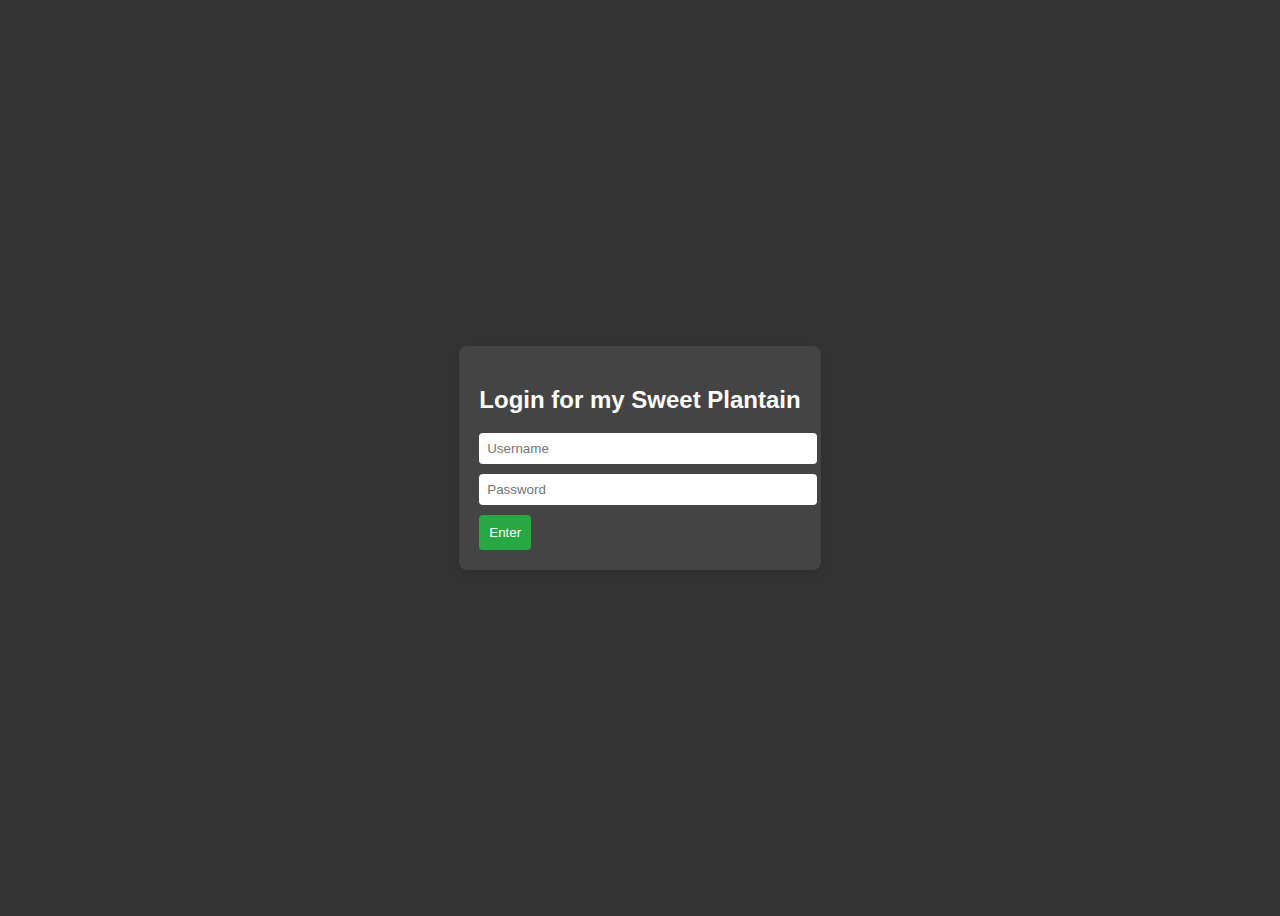
<file: index.html>
<!DOCTYPE html>
<html lang="en">
<head>
    <meta charset="UTF-8">
    <meta name="viewport" content="width=device-width, initial-scale=1.0">
    <title>Login to Access</title>
    <style>
        body {
            display: flex;
            justify-content: center;
            align-items: center;
            height: 100vh;
            background-color: #333;
            color: white;
            font-family: Arial, sans-serif;
        }
        .login-container {
            background-color: #444;
            padding: 20px;
            border-radius: 8px;
            box-shadow: 0 4px 8px rgba(0, 0, 0, 0.1);
        }
        input {
            display: block;
            margin: 10px 0;
            padding: 8px;
            width: 100%;
            border: none;
            border-radius: 4px;
        }
        button {
            padding: 10px;
            background-color: #28a745;
            color: white;
            border: none;
            border-radius: 4px;
            cursor: pointer;
        }
        button:hover {
            background-color: #218838;
        }
        .error {
            color: red;
            margin-top: 10px;
        }
    </style>
</head>
<body>
    <div class="login-container">
        <h2>Login for my Sweet Plantain</h2>
        <input type="text" id="username" placeholder="Username" />
        <input type="password" id="password" placeholder="Password" />
        <button onclick="login()">Enter</button>
        <p id="error" class="error" style="display: none;">Hehehehehe. Try again sucka.</p>
    </div>

    <script>
        // Hardcoded credentials
        const hardcodedUsername = "JOLE3";
        const hardcodedPassword = "iLoveThatUrMine";

        function login() {
            const username = document.getElementById('username').value;
            const password = document.getElementById('password').value;

            if (username === hardcodedUsername && password === hardcodedPassword) {
                window.location.href = "flowers.html"; // Redirect to the flower page
            } else {
                document.getElementById('error').style.display = 'block';
            }
        }
    </script>
</body>
</html>
</file>
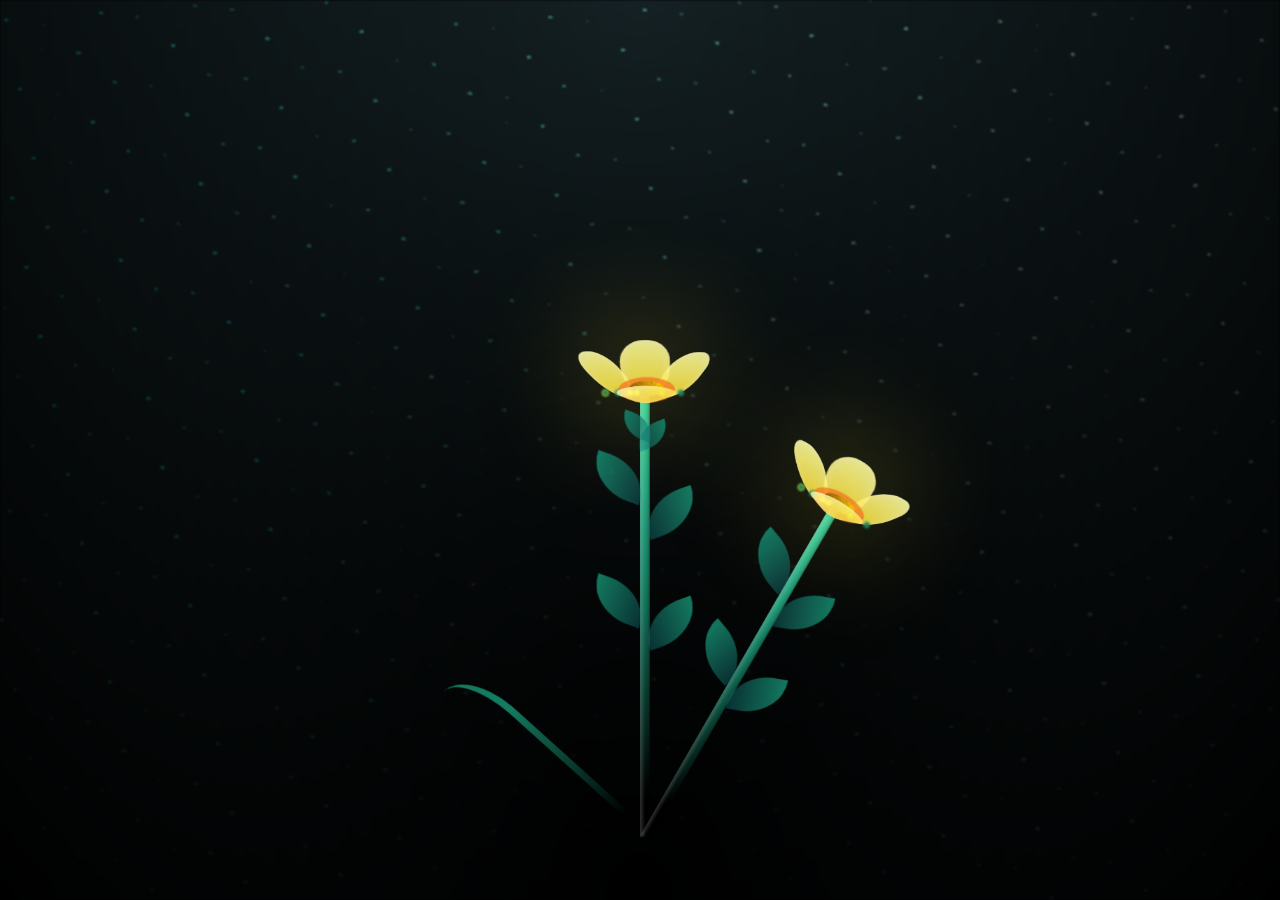
<file: flowers.html>
<!DOCTYPE html>
<html lang="en">
<head>
    <meta charset="UTF-8">
    <meta name="viewport" content="width=device-width, initial-scale=1.0">
    <title>Flower Animation</title>
    <link rel="stylesheet" href="./style.css">
    <script src="./script.js" defer></script>
</head>
<body class="not-loaded">
    <div class="night"></div>
    <div class="flowers">
        <div class="flower flower--1">
            <div class="flower__leafs flower__leafs--1">
                <div class="flower__leaf flower__leaf--1"></div>
                <div class="flower__leaf flower__leaf--2"></div>
                <div class="flower__leaf flower__leaf--3"></div>
                <div class="flower__leaf flower__leaf--4"></div>
                <div class="flower__white-circle"></div>
                <div class="flower__light flower__light--1"></div>
                <div class="flower__light flower__light--2"></div>
                <div class="flower__light flower__light--3"></div>
                <div class="flower__light flower__light--4"></div>
                <div class="flower__light flower__light--5"></div>
                <div class="flower__light flower__light--6"></div>
                <div class="flower__light flower__light--7"></div>
                <div class="flower__light flower__light--8"></div>
            </div>
            <div class="flower__line">
                <div class="flower__line__leaf flower__line__leaf--1"></div>
                <div class="flower__line__leaf flower__line__leaf--2"></div>
                <div class="flower__line__leaf flower__line__leaf--3"></div>
                <div class="flower__line__leaf flower__line__leaf--4"></div>
                <div class="flower__line__leaf flower__line__leaf--5"></div>
                <div class="flower__line__leaf flower__line__leaf--6"></div>
            </div>
        </div>
        <!-- Flower 2 -->
        <div class="flower flower--2">
            <div class="flower__leafs flower__leafs--2">
                <div class="flower__leaf flower__leaf--1"></div>
                <div class="flower__leaf flower__leaf--2"></div>
                <div class="flower__leaf flower__leaf--3"></div>
                <div class="flower__leaf flower__leaf--4"></div>
                <div class="flower__white-circle"></div>
                <div class="flower__light flower__light--1"></div>
                <div class="flower__light flower__light--2"></div>
                <div class="flower__light flower__light--3"></div>
                <div class="flower__light flower__light--4"></div>
                <div class="flower__light flower__light--5"></div>
                <div class="flower__light flower__light--6"></div>
                <div class="flower__light flower__light--7"></div>
                <div class="flower__light flower__light--8"></div>
            </div>
            <div class="flower__line">
                <div class="flower__line__leaf flower__line__leaf--1"></div>
                <div class="flower__line__leaf flower__line__leaf--2"></div>
                <div class="flower__line__leaf flower__line__leaf--3"></div>
                <div class="flower__line__leaf flower__line__leaf--4"></div>
            </div>
        </div>
        <!-- Additional Flowers and Grass -->
        <div class="growing-grass">
            <div class="flower__grass flower__grass--1">
                <div class="flower__grass--top"></div>
                <div class="flower__grass--bottom"></div>
            </div>
        </div>
    </div>
</body>
</html>
</file>
<file: style.css>
*,
*::after,
*::before {
  padding: 0;
  margin: 0;
  box-sizing: border-box;
}

:root {
  --dark-color: #000;
}

body {
  display: flex;
  align-items: flex-end;
  justify-content: center;
  min-height: 100vh;
  background-color: var(--dark-color);
  overflow: hidden;
  perspective: 1000px;
}

.night {
  position: fixed;
  left: 50%;
  top: 0;
  transform: translateX(-50%);
  width: 100%;
  height: 100%;
  filter: blur(0.1vmin);
  background-image: radial-gradient(ellipse at top, transparent 0%, var(--dark-color)), radial-gradient(ellipse at bottom, var(--dark-color), rgba(145, 233, 255, 0.2)), repeating-linear-gradient(220deg, black 0px, black 19px, transparent 19px, transparent 22px), repeating-linear-gradient(189deg, black 0px, black 19px, transparent 19px, transparent 22px), repeating-linear-gradient(148deg, black 0px, black 19px, transparent 19px, transparent 22px), linear-gradient(90deg, #00fffa, #f0f0f0);
}

.flowers {
  position: relative;
  transform: scale(0.7);
}

.flower {
  position: absolute;
  bottom: 10vmin;
  transform-origin: bottom center;
  z-index: 10;
  --fl-speed: 0.8s;
}
.flower--1 {
  animation: moving-flower-1 4s linear infinite;
}
.flower--1 .flower__line {
  height: 70vmin;
  animation-delay: 0.3s;
}
.flower--1 .flower__line__leaf--1 {
  animation: blooming-leaf-right var(--fl-speed) 1.6s backwards;
}
.flower--1 .flower__line__leaf--2 {
  animation: blooming-leaf-right var(--fl-speed) 1.4s backwards;
}
.flower--1 .flower__line__leaf--3 {
  animation: blooming-leaf-left var(--fl-speed) 1.2s backwards;
}
.flower--1 .flower__line__leaf--4 {
  animation: blooming-leaf-left var(--fl-speed) 1s backwards;
}
.flower--1 .flower__line__leaf--5 {
  animation: blooming-leaf-right var(--fl-speed) 1.8s backwards;
}
.flower--1 .flower__line__leaf--6 {
  animation: blooming-leaf-left var(--fl-speed) 2s backwards;
}
.flower--2 {
  left: 50%;
  transform: rotate(30deg);
  animation: moving-flower-2 4s linear infinite;
}
.flower--2 .flower__line {
  height: 60vmin;
  animation-delay: 0.8s;
}
.flower--2 .flower__line__leaf--1 {
  animation: blooming-leaf-right var(--fl-speed) 1.9s backwards;
}
.flower--2 .flower__line__leaf--2 {
  animation: blooming-leaf-right var(--fl-speed) 1.7s backwards;
}
.flower--2 .flower__line__leaf--3 {
  animation: blooming-leaf-left var(--fl-speed) 1.5s backwards;
}
.flower--2 .flower__line__leaf--4 {
  animation: blooming-leaf-left var(--fl-speed) 1.3s backwards;
}
.flower--3 {
  left: 50%;
  transform: rotate(-15deg);
  animation: moving-flower-3 4s linear infinite;
}
.flower--3 .flower__line {
  animation-delay: 0.9s;
}
.flower--3 .flower__line__leaf--1 {
  animation: blooming-leaf-right var(--fl-speed) 2.5s backwards;
}
.flower--3 .flower__line__leaf--2 {
  animation: blooming-leaf-right var(--fl-speed) 2.3s backwards;
}
.flower--3 .flower__line__leaf--3 {
  animation: blooming-leaf-left var(--fl-speed) 2.1s backwards;
}
.flower--3 .flower__line__leaf--4 {
  animation: blooming-leaf-left var(--fl-speed) 1.9s backwards;
}
.flower__leafs {
  position: relative;
  animation: blooming-flower 2s backwards;
}
.flower__leafs--1 {
  animation-delay: 1.1s;
}
.flower__leafs--2 {
  animation-delay: 1.4s;
}
.flower__leafs--3 {
  animation-delay: 1.7s;
}
.flower__leafs::after {
  content: "";
  position: absolute;
  left: 0;
  top: 0;
  transform: translate(-50%, -100%);
  width: 8vmin;
  height: 8vmin;
  background-color: #fae033;
  filter: blur(10vmin);
}
.flower__leaf {
  position: absolute;
  bottom: 0;
  left: 50%;
  width: 8vmin;
  height: 11vmin;
  border-radius: 51% 49% 47% 53%/44% 45% 55% 69%;
  background-color: #fae033;
  background-image: linear-gradient(to top, #fae033, #feffa7);
  transform-origin: bottom center;
  opacity: 0.9;
  box-shadow: inset 0 0 2vmin rgba(255, 255, 255, 0.5);
}
.flower__leaf--1 {
  transform: translate(-10%, 1%) rotateY(40deg) rotateX(-50deg);
}
.flower__leaf--2 {
  transform: translate(-50%, -4%) rotateX(40deg);
}
.flower__leaf--3 {
  transform: translate(-90%, 0%) rotateY(45deg) rotateX(50deg);
}
.flower__leaf--4 {
  width: 8vmin;
  height: 8vmin;
  transform-origin: bottom left;
  border-radius: 4vmin 10vmin 4vmin 4vmin;
  transform: translate(0%, 18%) rotateX(70deg) rotate(-43deg);
  background-image: linear-gradient(to top, #fae033, #feffa7);
  z-index: 1;
  opacity: 0.8;
}
.flower__white-circle {
  position: absolute;
  left: -3.5vmin;
  top: -3vmin;
  width: 9vmin;
  height: 4vmin;
  border-radius: 50%;
  background-color: #f36a1bc2;
}
.flower__white-circle::after {
  content: "";
  position: absolute;
  left: 50%;
  top: 45%;
  transform: translate(-50%, -50%);
  width: 60%;
  height: 60%;
  border-radius: inherit;
  background-image: repeating-linear-gradient(135deg, rgba(0, 0, 0, 0.03) 0px, rgba(0, 0, 0, 0.03) 1px, transparent 1px, transparent 12px), repeating-linear-gradient(45deg, rgba(0, 0, 0, 0.03) 0px, rgba(0, 0, 0, 0.03) 1px, transparent 1px, transparent 12px), repeating-linear-gradient(67.5deg, rgba(0, 0, 0, 0.03) 0px, rgba(0, 0, 0, 0.03) 1px, transparent 1px, transparent 12px), repeating-linear-gradient(135deg, rgba(0, 0, 0, 0.03) 0px, rgba(0, 0, 0, 0.03) 1px, transparent 1px, transparent 12px), repeating-linear-gradient(45deg, rgba(0, 0, 0, 0.03) 0px, rgba(0, 0, 0, 0.03) 1px, transparent 1px, transparent 12px), repeating-linear-gradient(112.5deg, rgba(0, 0, 0, 0.03) 0px, rgba(0, 0, 0, 0.03) 1px, transparent 1px, transparent 12px), repeating-linear-gradient(112.5deg, rgba(0, 0, 0, 0.03) 0px, rgba(0, 0, 0, 0.03) 1px, transparent 1px, transparent 12px), repeating-linear-gradient(45deg, rgba(0, 0, 0, 0.03) 0px, rgba(0, 0, 0, 0.03) 1px, transparent 1px, transparent 12px), repeating-linear-gradient(22.5deg, rgba(0, 0, 0, 0.03) 0px, rgba(0, 0, 0, 0.03) 1px, transparent 1px, transparent 12px), repeating-linear-gradient(45deg, rgba(0, 0, 0, 0.03) 0px, rgba(0, 0, 0, 0.03) 1px, transparent 1px, transparent 12px), repeating-linear-gradient(22.5deg, rgba(0, 0, 0, 0.03) 0px, rgba(0, 0, 0, 0.03) 1px, transparent 1px, transparent 12px), repeating-linear-gradient(135deg, rgba(0, 0, 0, 0.03) 0px, rgba(0, 0, 0, 0.03) 1px, transparent 1px, transparent 12px), repeating-linear-gradient(157.5deg, rgba(0, 0, 0, 0.03) 0px, rgba(0, 0, 0, 0.03) 1px, transparent 1px, transparent 12px), repeating-linear-gradient(67.5deg, rgba(0, 0, 0, 0.03) 0px, rgba(0, 0, 0, 0.03) 1px, transparent 1px, transparent 12px), repeating-linear-gradient(67.5deg, rgba(0, 0, 0, 0.03) 0px, rgba(0, 0, 0, 0.03) 1px, transparent 1px, transparent 12px), linear-gradient(90deg, #974c05, #ffce00);
}
.flower__line {
  height: 55vmin;
  width: 1.5vmin;
  background-image: linear-gradient(to left, rgba(0, 0, 0, 0.2), transparent, rgba(255, 255, 255, 0.2)), linear-gradient(to top, transparent 10%, #147a60, #39d6a7);
  box-shadow: inset 0 0 2px rgba(0, 0, 0, 0.5);
  animation: grow-flower-tree 4s backwards;
}
.flower__line__leaf {
  --w: 7vmin;
  --h: calc(var(--w) + 2vmin);
  position: absolute;
  top: 20%;
  left: 90%;
  width: var(--w);
  height: var(--h);
  border-top-right-radius: var(--h);
  border-bottom-left-radius: var(--h);
  background-image: linear-gradient(to top, rgba(20, 117, 122, 0.4), #147a60);
}
.flower__line__leaf--1 {
  transform: rotate(70deg) rotateY(30deg);
}
.flower__line__leaf--2 {
  top: 45%;
  transform: rotate(70deg) rotateY(30deg);
}
.flower__line__leaf--3, .flower__line__leaf--4, .flower__line__leaf--6 {
  border-top-right-radius: 0;
  border-bottom-left-radius: 0;
  border-top-left-radius: var(--h);
  border-bottom-right-radius: var(--h);
  left: -460%;
  top: 12%;
  transform: rotate(-70deg) rotateY(30deg);
}
.flower__line__leaf--4 {
  top: 40%;
}
.flower__line__leaf--5 {
  top: 0;
  transform-origin: left;
  transform: rotate(70deg) rotateY(30deg) scale(0.6);
}
.flower__line__leaf--6 {
  top: -2%;
  left: -450%;
  transform-origin: right;
  transform: rotate(-70deg) rotateY(30deg) scale(0.6);
}
.flower__light {
  position: absolute;
  bottom: 0vmin;
  width: 1vmin;
  height: 1vmin;
  background-color: #fffb00;
  border-radius: 50%;
  filter: blur(0.2vmin);
  animation: light-ans 4s linear infinite backwards;
}
.flower__light:nth-child(odd) {
  background-color: #147a60;
}
.flower__light--1 {
  left: -2vmin;
  animation-delay: 1s;
}
.flower__light--2 {
  left: 3vmin;
  animation-delay: 0.5s;
}
.flower__light--3 {
  left: -6vmin;
  animation-delay: 0.3s;
}
.flower__light--4 {
  left: 6vmin;
  animation-delay: 0.9s;
}
.flower__light--5 {
  left: -1vmin;
  animation-delay: 1.5s;
}
.flower__light--6 {
  left: -4vmin;
  animation-delay: 3s;
}
.flower__light--7 {
  left: 3vmin;
  animation-delay: 2s;
}
.flower__light--8 {
  left: -6vmin;
  animation-delay: 3.5s;
}
.flower__grass {
  --c: #147a60;
  --line-w: 1.5vmin;
  position: absolute;
  bottom: 12vmin;
  left: -7vmin;
  display: flex;
  flex-direction: column;
  align-items: flex-end;
  z-index: 20;
  transform-origin: bottom center;
  transform: rotate(-48deg) rotateY(40deg);
}
.flower__grass--1 {
  animation: moving-grass 2s linear infinite;
}
.flower__grass--2 {
  left: 2vmin;
  bottom: 10vmin;
  transform: scale(0.5) rotate(75deg) rotateX(10deg) rotateY(-200deg);
  opacity: 0.8;
  z-index: 0;
  animation: moving-grass--2 1.5s linear infinite;
}
.flower__grass--top {
  width: 7vmin;
  height: 10vmin;
  border-top-right-radius: 100%;
  border-right: var(--line-w) solid var(--c);
  transform-origin: bottom center;
  transform: rotate(-2deg);
}
.flower__grass--bottom {
  margin-top: -2px;
  width: var(--line-w);
  height: 25vmin;
  background-image: linear-gradient(to top, transparent, var(--c));
}
.flower__grass__leaf {
  --size: 10vmin;
  position: absolute;
  width: calc(var(--size) * 2.1);
  height: var(--size);
  border-top-left-radius: var(--size);
  border-top-right-radius: var(--size);
  background-image: linear-gradient(to top, transparent, transparent 30%, var(--c));
  z-index: 100;
}
.flower__grass__leaf--1 {
  top: -6%;
  left: 30%;
  --size: 6vmin;
  transform: rotate(-20deg);
  animation: growing-grass-ans--1 2s 2.6s backwards;
}
@keyframes growing-grass-ans--1 {
  0% {
    transform-origin: bottom left;
    transform: rotate(-20deg) scale(0);
  }
}
.flower__grass__leaf--2 {
  top: -5%;
  left: -110%;
  --size: 6vmin;
  transform: rotate(10deg);
  animation: growing-grass-ans--2 2s 2.4s linear backwards;
}
@keyframes growing-grass-ans--2 {
  0% {
    transform-origin: bottom right;
    transform: rotate(10deg) scale(0);
  }
}
.flower__grass__leaf--3 {
  top: 5%;
  left: 60%;
  --size: 8vmin;
  transform: rotate(-18deg) rotateX(-20deg);
  animation: growing-grass-ans--3 2s 2.2s linear backwards;
}
@keyframes growing-grass-ans--3 {
  0% {
    transform-origin: bottom left;
    transform: rotate(-18deg) rotateX(-20deg) scale(0);
  }
}
.flower__grass__leaf--4 {
  top: 6%;
  left: -135%;
  --size: 8vmin;
  transform: rotate(2deg);
  animation: growing-grass-ans--4 2s 2s linear backwards;
}
@keyframes growing-grass-ans--4 {
  0% {
    transform-origin: bottom right;
    transform: rotate(2deg) scale(0);
  }
}
.flower__grass__leaf--5 {
  top: 20%;
  left: 60%;
  --size: 10vmin;
  transform: rotate(-24deg) rotateX(-20deg);
  animation: growing-grass-ans--5 2s 1.8s linear backwards;
}
@keyframes growing-grass-ans--5 {
  0% {
    transform-origin: bottom left;
    transform: rotate(-24deg) rotateX(-20deg) scale(0);
  }
}
.flower__grass__leaf--6 {
  top: 22%;
  left: -180%;
  --size: 10vmin;
  transform: rotate(10deg);
  animation: growing-grass-ans--6 2s 1.6s linear backwards;
}
@keyframes growing-grass-ans--6 {
  0% {
    transform-origin: bottom right;
    transform: rotate(10deg) scale(0);
  }
}
.flower__grass__leaf--7 {
  top: 39%;
  left: 70%;
  --size: 10vmin;
  transform: rotate(-10deg);
  animation: growing-grass-ans--7 2s 1.4s linear backwards;
}
@keyframes growing-grass-ans--7 {
  0% {
    transform-origin: bottom left;
    transform: rotate(-10deg) scale(0);
  }
}
.flower__grass__leaf--8 {
  top: 40%;
  left: -215%;
  --size: 11vmin;
  transform: rotate(10deg);
  animation: growing-grass-ans--8 2s 1.2s linear backwards;
}
@keyframes growing-grass-ans--8 {
  0% {
    transform-origin: bottom right;
    transform: rotate(10deg) scale(0);
  }
}
.flower__grass__overlay {
  position: absolute;
  top: -10%;
  right: 0%;
  width: 100%;
  height: 100%;
  background-color: rgba(0, 0, 0, 0.6);
  filter: blur(1.5vmin);
  z-index: 100;
}
.flower__g-long {
  --w: 2vmin;
  --h: 6vmin;
  --c: #159faa;
  position: absolute;
  bottom: 10vmin;
  left: -3vmin;
  transform-origin: bottom center;
  transform: rotate(-30deg) rotateY(-20deg);
  display: flex;
  flex-direction: column;
  align-items: flex-end;
  animation: flower-g-long-ans 3s linear infinite;
}
@keyframes flower-g-long-ans {
  0%, 100% {
    transform: rotate(-30deg) rotateY(-20deg);
  }
  50% {
    transform: rotate(-32deg) rotateY(-20deg);
  }
}
.flower__g-long__top {
  top: calc(var(--h) * -1);
  width: calc(var(--w) + 1vmin);
  height: var(--h);
  border-top-right-radius: 100%;
  border-right: 0.7vmin solid var(--c);
  transform: translate(-0.7vmin, 1vmin);
}
.flower__g-long__bottom {
  width: var(--w);
  height: 50vmin;
  transform-origin: bottom center;
  background-image: linear-gradient(to top, transparent 30%, var(--c));
  box-shadow: inset 0 0 2px rgba(0, 0, 0, 0.5);
  clip-path: polygon(35% 0, 65% 1%, 100% 100%, 0% 100%);
}
.flower__g-right {
  position: absolute;
  bottom: 6vmin;
  left: -2vmin;
  transform-origin: bottom left;
  transform: rotate(20deg);
}
.flower__g-right .leaf {
  width: 30vmin;
  height: 50vmin;
  border-top-left-radius: 100%;
  border-left: 2vmin solid #079097;
  background-image: linear-gradient(to bottom, transparent, var(--dark-color) 60%);
  mask-image: linear-gradient(to top, transparent 30%, #079097 60%);
}
.flower__g-right--1 {
  animation: flower-g-right-ans 2.5s linear infinite;
}
.flower__g-right--2 {
  left: 5vmin;
  transform: rotateY(-180deg);
  animation: flower-g-right-ans--2 3s linear infinite;
}
.flower__g-right--2 .leaf {
  height: 75vmin;
  filter: blur(0.3vmin);
  opacity: 0.8;
}
@keyframes flower-g-right-ans {
  0%, 100% {
    transform: rotate(20deg);
  }
  50% {
    transform: rotate(24deg) rotateX(-20deg);
  }
}
@keyframes flower-g-right-ans--2 {
  0%, 100% {
    transform: rotateY(-180deg) rotate(0deg) rotateX(-20deg);
  }
  50% {
    transform: rotateY(-180deg) rotate(6deg) rotateX(-20deg);
  }
}
.flower__g-front {
  position: absolute;
  bottom: 6vmin;
  left: 2.5vmin;
  z-index: 100;
  transform-origin: bottom center;
  transform: rotate(-28deg) rotateY(30deg) scale(1.04);
  animation: flower__g-front-ans 2s linear infinite;
}
@keyframes flower__g-front-ans {
  0%, 100% {
    transform: rotate(-28deg) rotateY(30deg) scale(1.04);
  }
  50% {
    transform: rotate(-35deg) rotateY(40deg) scale(1.04);
  }
}
.flower__g-front__line {
  width: 0.3vmin;
  height: 20vmin;
  background-image: linear-gradient(to top, transparent, #079097, transparent 100%);
  position: relative;
}
.flower__g-front__leaf-wrapper {
  position: absolute;
  top: 0;
  left: 0;
  transform-origin: bottom left;
  transform: rotate(10deg);
}
.flower__g-front__leaf-wrapper:nth-child(even) {
  left: 0vmin;
  transform: rotateY(-180deg) rotate(5deg);
  animation: flower__g-front__leaf-left-ans 1s ease-in backwards;
}
.flower__g-front__leaf-wrapper:nth-child(odd) {
  animation: flower__g-front__leaf-ans 1s ease-in backwards;
}
.flower__g-front__leaf-wrapper--1 {
  top: -8vmin;
  transform: scale(0.7);
  animation: flower__g-front__leaf-ans 1s 5.5s ease-in backwards !important;
}
.flower__g-front__leaf-wrapper--2 {
  top: -8vmin;
  transform: rotateY(-180deg) scale(0.7) !important;
  animation: flower__g-front__leaf-left-ans-2 1s 4.6s ease-in backwards !important;
}
.flower__g-front__leaf-wrapper--3 {
  top: -3vmin;
  animation: flower__g-front__leaf-ans 1s 4.6s ease-in backwards;
}
.flower__g-front__leaf-wrapper--4 {
  top: -3vmin;
  transform: rotateY(-180deg) scale(0.9) !important;
  animation: flower__g-front__leaf-left-ans-2 1s 4.6s ease-in backwards !important;
}
@keyframes flower__g-front__leaf-left-ans-2 {
  0% {
    transform: rotateY(-180deg) scale(0);
  }
}
.flower__g-front__leaf-wrapper--5, .flower__g-front__leaf-wrapper--6 {
  top: 2vmin;
}
.flower__g-front__leaf-wrapper--7, .flower__g-front__leaf-wrapper--8 {
  top: 6.5vmin;
}
.flower__g-front__leaf-wrapper--2 {
  animation-delay: 5.2s !important;
}
.flower__g-front__leaf-wrapper--3 {
  animation-delay: 4.9s !important;
}
.flower__g-front__leaf-wrapper--5 {
  animation-delay: 4.3s !important;
}
.flower__g-front__leaf-wrapper--6 {
  animation-delay: 4.1s !important;
}
.flower__g-front__leaf-wrapper--7 {
  animation-delay: 3.8s !important;
}
.flower__g-front__leaf-wrapper--8 {
  animation-delay: 3.5s !important;
}
@keyframes flower__g-front__leaf-ans {
  0% {
    transform: rotate(10deg) scale(0);
  }
}
@keyframes flower__g-front__leaf-left-ans {
  0% {
    transform: rotateY(-180deg) rotate(5deg) scale(0);
  }
}
.flower__g-front__leaf {
  width: 10vmin;
  height: 10vmin;
  border-radius: 100% 0% 0% 100%/100% 100% 0% 0%;
  box-shadow: inset 0 2px 1vmin rgba(44, 238, 252, 0.2);
  background-image: linear-gradient(to bottom left, transparent, var(--dark-color)), linear-gradient(to bottom right, #159faa 50%, transparent 50%, transparent);
  -webkit-mask-image: linear-gradient(to bottom right, #159faa 50%, transparent 50%, transparent);
  mask-image: linear-gradient(to bottom right, #159faa 50%, transparent 50%, transparent);
}
.flower__g-fr {
  position: absolute;
  bottom: -4vmin;
  left: vmin;
  transform-origin: bottom left;
  z-index: 10;
  animation: flower__g-fr-ans 2s linear infinite;
}
@keyframes flower__g-fr-ans {
  0%, 100% {
    transform: rotate(2deg);
  }
  50% {
    transform: rotate(4deg);
  }
}
.flower__g-fr .leaf {
  width: 30vmin;
  height: 50vmin;
  border-top-left-radius: 100%;
  border-left: 2vmin solid #079097;
  mask-image: linear-gradient(to top, transparent 25%, #079097 50%);
  position: relative;
  z-index: 1;
}
.flower__g-fr__leaf {
  position: absolute;
  top: 0;
  left: 0;
  width: 10vmin;
  height: 10vmin;
  border-radius: 100% 0% 0% 100%/100% 100% 0% 0%;
  box-shadow: inset 0 2px 1vmin rgba(44, 238, 252, 0.2);
  background-image: linear-gradient(to bottom left, transparent, var(--dark-color) 98%), linear-gradient(to bottom right, #23f0ff 45%, transparent 50%, transparent);
  mask-image: linear-gradient(135deg, #159faa 40%, transparent 50%, transparent);
}
.flower__g-fr__leaf--1 {
  left: 20vmin;
  transform: rotate(45deg);
  animation: flower__g-fr-leaft-ans-1 0.5s 5.2s linear backwards;
}
@keyframes flower__g-fr-leaft-ans-1 {
  0% {
    transform-origin: left;
    transform: rotate(45deg) scale(0);
  }
}
.flower__g-fr__leaf--2 {
  left: 12vmin;
  top: -7vmin;
  transform: rotate(25deg) rotateY(-180deg);
  animation: flower__g-fr-leaft-ans-6 0.5s 5s linear backwards;
}
.flower__g-fr__leaf--3 {
  left: 15vmin;
  top: 6vmin;
  transform: rotate(55deg);
  animation: flower__g-fr-leaft-ans-5 0.5s 4.8s linear backwards;
}
.flower__g-fr__leaf--4 {
  left: 6vmin;
  top: -2vmin;
  transform: rotate(25deg) rotateY(-180deg);
  animation: flower__g-fr-leaft-ans-6 0.5s 4.6s linear backwards;
}
.flower__g-fr__leaf--5 {
  left: 10vmin;
  top: 14vmin;
  transform: rotate(55deg);
  animation: flower__g-fr-leaft-ans-5 0.5s 4.4s linear backwards;
}
@keyframes flower__g-fr-leaft-ans-5 {
  0% {
    transform-origin: left;
    transform: rotate(55deg) scale(0);
  }
}
.flower__g-fr__leaf--6 {
  left: 0vmin;
  top: 6vmin;
  transform: rotate(25deg) rotateY(-180deg);
  animation: flower__g-fr-leaft-ans-6 0.5s 4.2s linear backwards;
}
@keyframes flower__g-fr-leaft-ans-6 {
  0% {
    transform-origin: right;
    transform: rotate(25deg) rotateY(-180deg) scale(0);
  }
}
.flower__g-fr__leaf--7 {
  left: 5vmin;
  top: 22vmin;
  transform: rotate(45deg);
  animation: flower__g-fr-leaft-ans-7 0.5s 4s linear backwards;
}
@keyframes flower__g-fr-leaft-ans-7 {
  0% {
    transform-origin: left;
    transform: rotate(45deg) scale(0);
  }
}
.flower__g-fr__leaf--8 {
  left: -4vmin;
  top: 15vmin;
  transform: rotate(15deg) rotateY(-180deg);
  animation: flower__g-fr-leaft-ans-8 0.5s 3.8s linear backwards;
}
@keyframes flower__g-fr-leaft-ans-8 {
  0% {
    transform-origin: right;
    transform: rotate(15deg) rotateY(-180deg) scale(0);
  }
}

.long-g {
  position: absolute;
  bottom: 25vmin;
  left: -42vmin;
  transform-origin: bottom left;
}
.long-g--1 {
  bottom: 0vmin;
  transform: scale(0.8) rotate(-5deg);
}
.long-g--1 .leaf {
mask-image: linear-gradient(to top, transparent 40%, #079097 80%) !important;
}
.long-g--1 .leaf--1 {
  --w: 5vmin;
  --h: 60vmin;
  left: -2vmin;
  transform: rotate(3deg) rotateY(-180deg);
}
.long-g--2, .long-g--3 {
  bottom: -3vmin;
  left: -35vmin;
  transform-origin: center;
  transform: scale(0.6) rotateX(60deg);
}
.long-g--2 .leaf, .long-g--3 .leaf {
  mask-image: linear-gradient(to top, transparent 50%, #079097 80%) !important;
}
.long-g--2 .leaf--1, .long-g--3 .leaf--1 {
  left: -1vmin;
  transform: rotateY(-180deg);
}
.long-g--3 {
  left: -17vmin;
  bottom: 0vmin;
}
.long-g--3 .leaf {
  mask-image: linear-gradient(to top, transparent 40%, #079097 80%) !important;
}
.long-g--4 {
  left: 25vmin;
  bottom: -3vmin;
  transform-origin: center;
  transform: scale(0.6) rotateX(60deg);
}
.long-g--4 .leaf {
  mask-image: linear-gradient(to top, transparent 50%, #079097 80%) !important;
}
.long-g--5 {
  left: 42vmin;
  bottom: 0vmin;
  transform: scale(0.8) rotate(2deg);
}
.long-g--6 {
  left: 0vmin;
  bottom: -20vmin;
  z-index: 100;
  filter: blur(0.3vmin);
  transform: scale(0.8) rotate(2deg);
}
.long-g--7 {
  left: 35vmin;
  bottom: 20vmin;
  z-index: -1;
  filter: blur(0.3vmin);
  transform: scale(0.6) rotate(2deg);
  opacity: 0.7;
}
.long-g .leaf {
  --w: 15vmin;
  --h: 40vmin;
  --c: #1aaa15;
  position: absolute;
  bottom: 0;
  width: var(--w);
  height: var(--h);
  border-top-left-radius: 100%;
  border-left: 2vmin solid var(--c);
  mask-image: linear-gradient(to top, transparent 20%, var(--dark-color));
  transform-origin: bottom center;
}
.long-g .leaf--0 {
  left: 2vmin;
  animation: leaf-ans-1 4s linear infinite;
}
.long-g .leaf--1 {
  --w: 5vmin;
  --h: 60vmin;
  animation: leaf-ans-1 4s linear infinite;
}
.long-g .leaf--2 {
  --w: 10vmin;
  --h: 40vmin;
  left: -0.5vmin;
  bottom: 5vmin;
  transform-origin: bottom left;
  transform: rotateY(-180deg);
  animation: leaf-ans-2 3s linear infinite;
}
.long-g .leaf--3 {
  --w: 5vmin;
  --h: 30vmin;
  left: -1vmin;
  bottom: 3.2vmin;
  transform-origin: bottom left;
  transform: rotate(-10deg) rotateY(-180deg);
  animation: leaf-ans-3 3s linear infinite;
}

@keyframes leaf-ans-1 {
  0%, 100% {
    transform: rotate(-5deg) scale(1);
  }
  50% {
    transform: rotate(5deg) scale(1.1);
  }
}
@keyframes leaf-ans-2 {
  0%, 100% {
    transform: rotateY(-180deg) rotate(5deg);
  }
  50% {
    transform: rotateY(-180deg) rotate(0deg) scale(1.1);
  }
}
@keyframes leaf-ans-3 {
  0%, 100% {
    transform: rotate(-10deg) rotateY(-180deg);
  }
  50% {
    transform: rotate(-20deg) rotateY(-180deg);
  }
}
.grow-ans {
  animation: grow-ans 2s var(--d) backwards;
}

@keyframes grow-ans {
  0% {
    transform: scale(0);
    opacity: 0;
  }
}
@keyframes light-ans {
  0% {
    opacity: 0;
    transform: translateY(0vmin);
  }
  25% {
    opacity: 1;
    transform: translateY(-5vmin) translateX(-2vmin);
  }
  50% {
    opacity: 1;
    transform: translateY(-15vmin) translateX(2vmin);
    filter: blur(0.2vmin);
  }
  75% {
    transform: translateY(-20vmin) translateX(-2vmin);
    filter: blur(0.2vmin);
  }
  100% {
    transform: translateY(-30vmin);
    opacity: 0;
    filter: blur(1vmin);
  }
}
@keyframes moving-flower-1 {
  0%, 100% {
    transform: rotate(2deg);
  }
  50% {
    transform: rotate(-2deg);
  }
}
@keyframes moving-flower-2 {
  0%, 100% {
    transform: rotate(18deg);
  }
  50% {
    transform: rotate(14deg);
  }
}
@keyframes moving-flower-3 {
  0%, 100% {
    transform: rotate(-18deg);
  }
  50% {
    transform: rotate(-20deg) rotateY(-10deg);
  }
}
@keyframes blooming-leaf-right {
  0% {
    transform-origin: left;
    transform: rotate(70deg) rotateY(30deg) scale(0);
  }
}
@keyframes blooming-leaf-left {
  0% {
    transform-origin: right;
    transform: rotate(-70deg) rotateY(30deg) scale(0);
  }
}
@keyframes grow-flower-tree {
  0% {
    height: 0;
    border-radius: 1vmin;
  }
}
@keyframes blooming-flower {
  0% {
    transform: scale(0);
  }
}
@keyframes moving-grass {
  0%, 100% {
    transform: rotate(-48deg) rotateY(40deg);
  }
  50% {
    transform: rotate(-50deg) rotateY(40deg);
  }
}
@keyframes moving-grass--2 {
  0%, 100% {
    transform: scale(0.5) rotate(75deg) rotateX(10deg) rotateY(-200deg);
  }
  50% {
    transform: scale(0.5) rotate(79deg) rotateX(10deg) rotateY(-200deg);
  }
}
.growing-grass {
  animation: growing-grass-ans 1s 2s backwards;
}

@keyframes growing-grass-ans {
  0% {
    transform: scale(0);
  }
}
.not-loaded * {
  animation-play-state: paused !important;
}

.title-wrapper {
    position: fixed;
    top: 20px;
    width: 100%;
    text-align: center;
    z-index: 100;
}



@keyframes animate-title {
    0% {
        opacity: 0;
        transform: scale(0);
    }
    50% {
        opacity: 0.5;
        transform: scale(1.2);
    }
    100% {
        opacity: 1;
        transform: scale(1);
    }
}

@keyframes fadeIn {
    from {
        opacity: 0;
        transform: scale(0.8);
    }
    to {
        opacity: 1;
        transform: scale(1);
    }
}

@keyframes fadeOut {
    from {
        opacity: 1;
        transform: scale(1);
    }
    to {
        opacity: 0;
        transform: scale(0.8);
    }
}
</file>
